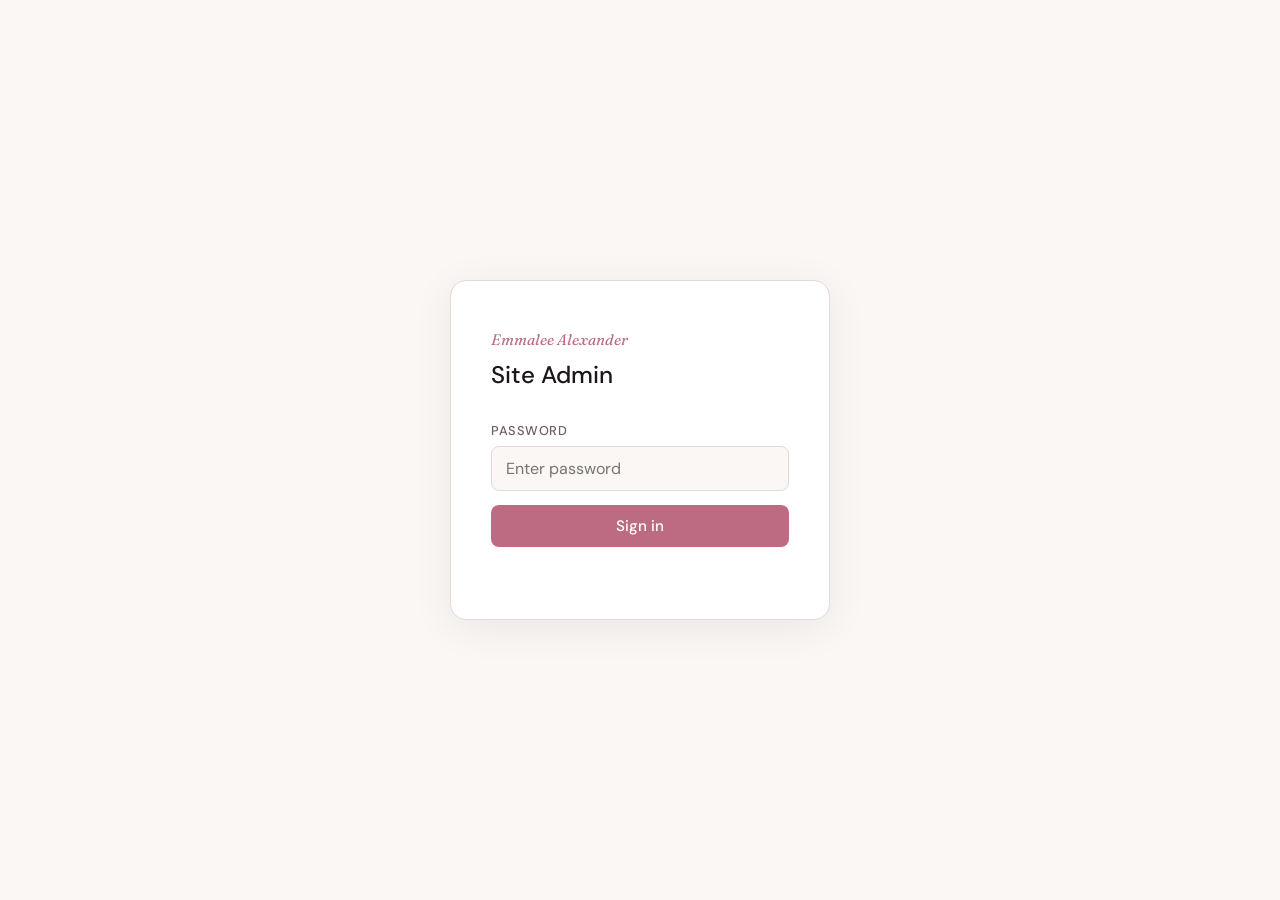
<file: admin.html>
<!DOCTYPE html>
<html lang="en">
<head>
    <meta charset="UTF-8">
    <meta name="viewport" content="width=device-width, initial-scale=1.0">
    <title>Admin · Emmalee Alexander</title>
    <link rel="preconnect" href="https://fonts.googleapis.com">
    <link rel="preconnect" href="https://fonts.gstatic.com" crossorigin>
    <link href="https://fonts.googleapis.com/css2?family=Fraunces:ital,opsz,wght@1,9..144,300&family=DM+Sans:opsz,wght@9..40,300;9..40,400;9..40,500&display=swap" rel="stylesheet">
    <style>
        /* Ensure the hidden attribute always wins over display rules */
        [hidden] { display: none !important; }

        /* ── Tokens ── */
        :root {
            --bg:       #FAF7F4;
            --surface:  #F0E8EC;
            --ink:      #1C1618;
            --ink-mid:  #6E5C64;
            --ink-muted:#A08090;
            --accent:   #BC6B82;
            --border:   #E4D8DC;
            --sidebar:  #1C1618;
            --sidebar-text: rgba(242, 236, 232, 0.72);
            --sidebar-hover: rgba(255,255,255,0.08);
            --sidebar-active: rgba(188, 107, 130, 0.22);
            --font-display: 'Fraunces', Georgia, serif;
            --font-body:    'DM Sans', system-ui, sans-serif;
            --radius: 10px;
        }

        *, *::before, *::after { box-sizing: border-box; margin: 0; padding: 0; }

        body {
            font-family: var(--font-body);
            background: var(--bg);
            color: var(--ink);
            -webkit-font-smoothing: antialiased;
            line-height: 1.5;
        }

        /* ── Login ── */

        #login-screen {
            min-height: 100dvh;
            display: flex;
            align-items: center;
            justify-content: center;
            padding: 24px;
            background: var(--bg);
        }

        .login-card {
            background: white;
            border: 1px solid var(--border);
            border-radius: 16px;
            padding: 48px 40px 40px;
            width: 100%;
            max-width: 380px;
            box-shadow: 0 8px 40px rgba(0,0,0,0.07);
        }

        .login-site {
            font-family: var(--font-display);
            font-size: 0.95rem;
            color: var(--accent);
            margin-bottom: 6px;
            font-style: italic;
        }

        .login-card h1 {
            font-family: var(--font-body);
            font-size: 1.5rem;
            font-weight: 500;
            color: var(--ink);
            margin-bottom: 28px;
        }

        .login-card label {
            display: block;
            font-size: 0.8rem;
            font-weight: 500;
            color: var(--ink-mid);
            letter-spacing: 0.04em;
            text-transform: uppercase;
            margin-bottom: 6px;
        }

        .login-card input[type="password"] {
            width: 100%;
            padding: 11px 14px;
            border: 1px solid var(--border);
            border-radius: 8px;
            font-family: var(--font-body);
            font-size: 1rem;
            color: var(--ink);
            background: var(--bg);
            outline: none;
            transition: border-color 0.2s;
            margin-bottom: 14px;
        }

        .login-card input[type="password"]:focus {
            border-color: var(--accent);
        }

        .login-submit {
            width: 100%;
            padding: 11px;
            background: var(--accent);
            color: white;
            border: none;
            border-radius: 8px;
            font-family: var(--font-body);
            font-size: 0.95rem;
            font-weight: 500;
            cursor: pointer;
            transition: opacity 0.2s;
        }

        .login-submit:hover { opacity: 0.88; }

        #login-err {
            margin-top: 12px;
            font-size: 0.85rem;
            color: #C0444A;
            min-height: 20px;
        }

        /* ── Admin layout ── */

        #admin-panel {
            display: flex;
            min-height: 100dvh;
        }

        /* Sidebar */

        .sidebar {
            width: 240px;
            min-width: 240px;
            background: var(--sidebar);
            display: flex;
            flex-direction: column;
            position: sticky;
            top: 0;
            height: 100dvh;
            overflow-y: auto;
        }

        .sidebar-top {
            padding: 28px 24px 20px;
            border-bottom: 1px solid rgba(255,255,255,0.07);
        }

        .sidebar-brand {
            font-family: var(--font-display);
            font-size: 1rem;
            font-style: italic;
            color: rgba(242, 236, 232, 0.92);
            margin-bottom: 3px;
        }

        .sidebar-sub {
            font-size: 0.72rem;
            color: var(--sidebar-text);
            letter-spacing: 0.08em;
            text-transform: uppercase;
        }

        .sidebar nav {
            flex: 1;
            padding: 16px 12px;
            display: flex;
            flex-direction: column;
            gap: 2px;
        }

        .sidebar nav a {
            display: block;
            padding: 9px 12px;
            border-radius: 6px;
            font-size: 0.875rem;
            color: var(--sidebar-text);
            text-decoration: none;
            transition: background 0.15s, color 0.15s;
        }

        .sidebar nav a:hover {
            background: var(--sidebar-hover);
            color: rgba(242, 236, 232, 0.95);
        }

        .sidebar-bottom {
            padding: 16px 12px 24px;
            border-top: 1px solid rgba(255,255,255,0.07);
            display: flex;
            flex-direction: column;
            gap: 6px;
        }

        .sidebar-bottom a,
        .sidebar-bottom button {
            display: block;
            padding: 9px 12px;
            border-radius: 6px;
            font-size: 0.875rem;
            font-family: var(--font-body);
            text-decoration: none;
            color: var(--sidebar-text);
            background: none;
            border: none;
            cursor: pointer;
            text-align: left;
            transition: background 0.15s, color 0.15s;
        }

        .sidebar-bottom a:hover,
        .sidebar-bottom button:hover {
            background: var(--sidebar-hover);
            color: rgba(242, 236, 232, 0.95);
        }

        /* Main */

        .admin-main {
            flex: 1;
            min-width: 0;
            display: flex;
            flex-direction: column;
        }

        .admin-header {
            position: sticky;
            top: 0;
            z-index: 10;
            background: rgba(250,247,244,0.92);
            backdrop-filter: blur(10px);
            -webkit-backdrop-filter: blur(10px);
            border-bottom: 1px solid var(--border);
            padding: 16px 40px;
            display: flex;
            justify-content: space-between;
            align-items: center;
            gap: 16px;
        }

        .admin-header h1 {
            font-size: 1.05rem;
            font-weight: 500;
            color: var(--ink);
        }

        .save-btn {
            padding: 9px 20px;
            background: var(--accent);
            color: white;
            border: none;
            border-radius: 8px;
            font-family: var(--font-body);
            font-size: 0.875rem;
            font-weight: 500;
            cursor: pointer;
            transition: opacity 0.2s;
        }

        .save-btn:hover { opacity: 0.88; }

        /* Toast */

        .toast {
            position: fixed;
            bottom: 28px;
            right: 28px;
            background: #1C1618;
            color: rgba(242,236,232,0.95);
            padding: 12px 20px;
            border-radius: 8px;
            font-size: 0.875rem;
            font-weight: 500;
            box-shadow: 0 4px 20px rgba(0,0,0,0.2);
            opacity: 0;
            transform: translateY(8px);
            pointer-events: none;
            transition: opacity 0.22s ease, transform 0.22s ease;
            z-index: 1000;
        }

        .toast.show {
            opacity: 1;
            transform: translateY(0);
        }

        /* Sections */

        .admin-content {
            padding: 40px;
            display: flex;
            flex-direction: column;
            gap: 0;
        }

        .admin-section {
            padding: 40px 0;
            border-bottom: 1px solid var(--border);
        }

        .admin-section:last-child {
            border-bottom: none;
        }

        .admin-section h2 {
            font-size: 1rem;
            font-weight: 500;
            color: var(--ink);
            margin-bottom: 4px;
        }

        .section-desc {
            font-size: 0.82rem;
            color: var(--ink-muted);
            margin-bottom: 24px;
        }

        .section-desc code {
            font-family: ui-monospace, monospace;
            font-size: 0.78rem;
            background: var(--surface);
            padding: 1px 5px;
            border-radius: 4px;
            color: var(--ink-mid);
        }

        /* Fields */

        .fields {
            display: flex;
            flex-direction: column;
            gap: 18px;
            margin-top: 24px;
        }

        .fields label,
        .step-block label,
        .work-block label {
            display: flex;
            flex-direction: column;
            gap: 6px;
            font-size: 0.8rem;
            font-weight: 500;
            color: var(--ink-mid);
            letter-spacing: 0.03em;
        }

        .fields input,
        .fields textarea,
        .step-block input,
        .step-block textarea,
        .work-block input,
        .work-block textarea {
            padding: 10px 13px;
            border: 1px solid var(--border);
            border-radius: 8px;
            font-family: var(--font-body);
            font-size: 0.925rem;
            color: var(--ink);
            background: white;
            resize: vertical;
            outline: none;
            transition: border-color 0.18s;
            line-height: 1.55;
        }

        .fields input:focus,
        .fields textarea:focus,
        .step-block input:focus,
        .step-block textarea:focus,
        .work-block input:focus,
        .work-block textarea:focus {
            border-color: var(--accent);
        }

        /* Step grid */

        .step-grid {
            display: grid;
            grid-template-columns: repeat(3, 1fr);
            gap: 24px;
            margin-top: 24px;
        }

        .step-block {
            background: white;
            border: 1px solid var(--border);
            border-radius: var(--radius);
            padding: 20px;
            display: flex;
            flex-direction: column;
            gap: 14px;
        }

        .step-num {
            font-family: var(--font-display);
            font-size: 1.8rem;
            font-weight: 300;
            font-style: italic;
            color: var(--border);
            line-height: 1;
        }

        /* Work grid */

        .work-grid {
            display: grid;
            grid-template-columns: repeat(2, 1fr);
            gap: 16px;
            margin-top: 24px;
        }

        .work-block {
            background: white;
            border: 1px solid var(--border);
            border-radius: var(--radius);
            padding: 20px;
            display: flex;
            flex-direction: column;
            gap: 14px;
        }

        .work-block-label {
            font-size: 0.72rem;
            font-weight: 500;
            text-transform: uppercase;
            letter-spacing: 0.12em;
            color: var(--accent);
        }

        /* ── Font picker ── */

        .font-grid {
            display: grid;
            grid-template-columns: repeat(3, 1fr);
            gap: 12px;
            margin-top: 24px;
        }

        .font-option {
            cursor: pointer;
            display: flex;
            flex-direction: column;
            gap: 5px;
            background: white;
            border: 2px solid var(--border);
            border-radius: var(--radius);
            padding: 16px;
            transition: border-color 0.18s, background 0.18s;
        }

        .font-option:has(input:checked) {
            border-color: var(--accent);
            background: var(--surface);
        }

        .font-option input[type="radio"] { display: none; }

        .font-option-check {
            width: 16px;
            height: 16px;
            border: 2px solid var(--border);
            border-radius: 50%;
            margin-bottom: 4px;
            display: flex;
            align-items: center;
            justify-content: center;
            transition: border-color 0.18s;
        }

        .font-option:has(input:checked) .font-option-check {
            border-color: var(--accent);
            background: var(--accent);
        }

        .font-option:has(input:checked) .font-option-check::after {
            content: '';
            width: 6px;
            height: 6px;
            border-radius: 50%;
            background: white;
        }

        .font-option-name {
            font-size: 0.875rem;
            font-weight: 500;
            color: var(--ink);
        }

        .font-option-desc {
            font-size: 0.75rem;
            color: var(--ink-muted);
            line-height: 1.4;
        }

        /* ── Responsive ── */

        @media (max-width: 900px) {
            .step-grid { grid-template-columns: 1fr; }
            .font-grid { grid-template-columns: repeat(2, 1fr); }
        }

        @media (max-width: 560px) {
            .font-grid { grid-template-columns: 1fr; }
        }

        @media (max-width: 768px) {
            #admin-panel { flex-direction: column; }

            /* Switch sidebar to a 2-row grid:
               Row 1: brand (left) | utility actions (right)
               Row 2: nav links spanning full width             */
            .sidebar {
                width: 100%;
                height: auto;
                position: static;
                display: grid;
                grid-template-columns: 1fr auto;
                grid-template-rows: auto auto;
                padding: 0;
                gap: 0;
            }

            .sidebar-top {
                grid-column: 1;
                grid-row: 1;
                border-bottom: none;
                padding: 10px 16px;
                display: flex;
                align-items: center;
            }

            .sidebar-brand { font-size: 0.875rem; }
            .sidebar-sub { display: none; }

            .sidebar-bottom {
                grid-column: 2;
                grid-row: 1;
                flex-direction: row;
                border-top: none;
                padding: 4px 8px;
                gap: 2px;
                align-items: center;
            }

            .sidebar-bottom a,
            .sidebar-bottom button { padding: 6px 10px; font-size: 0.8rem; }

            /* Row 2: nav links, full width, horizontally scrollable */
            .sidebar nav {
                grid-column: 1 / -1;
                grid-row: 2;
                flex-direction: row;
                flex-wrap: nowrap;
                padding: 0 8px 8px;
                gap: 2px;
                border-top: 1px solid rgba(255,255,255,0.07);
                overflow-x: auto;
                -webkit-overflow-scrolling: touch;
            }

            .sidebar nav a {
                padding: 7px 10px;
                font-size: 0.8rem;
                white-space: nowrap;
                flex-shrink: 0;
            }

            .admin-header { padding: 12px 20px; }
            .admin-content { padding: 20px; }
            .work-grid { grid-template-columns: 1fr; }
        }
    </style>
</head>
<body>

<!-- ── Login ── -->
<div id="login-screen">
    <div class="login-card">
        <p class="login-site">Emmalee Alexander</p>
        <h1>Site Admin</h1>
        <form id="login-form">
            <label for="pw">Password</label>
            <input type="password" id="pw" placeholder="Enter password" autocomplete="current-password" required>
            <button type="submit" class="login-submit">Sign in</button>
        </form>
        <p id="login-err"></p>
    </div>
</div>

<!-- ── Admin panel ── -->
<div id="admin-panel" hidden>

    <aside class="sidebar">
        <div class="sidebar-top">
            <p class="sidebar-brand">Emmalee Alexander</p>
            <p class="sidebar-sub">Portfolio Admin</p>
        </div>
        <nav>
            <a href="#s-about">About</a>
            <a href="#s-contact">Contact</a>
            <a href="#s-fonts">Fonts</a>
            <a href="#s-process">How it works</a>
            <a href="#s-pricing">Pricing</a>
            <a href="#s-reviews">Reviews</a>
            <a href="#s-work">Work</a>
        </nav>
        <div class="sidebar-bottom">
            <a href="index.html" target="_blank" rel="noopener">View site ↗</a>
            <button id="logout-btn">Sign out</button>
        </div>
    </aside>

    <div class="admin-main">
        <header class="admin-header">
            <h1>Edit Content</h1>
            <button class="save-btn" id="save-btn">Save changes</button>
        </header>

        <div class="admin-content">

            <!-- About -->
            <section class="admin-section" id="s-about">
                <h2>About</h2>
                <p class="section-desc">The two paragraphs that appear in the About section of your site.</p>
                <div class="fields">
                    <label>First paragraph
                        <textarea id="f-about-p1" rows="4"></textarea>
                    </label>
                    <label>Second paragraph
                        <textarea id="f-about-p2" rows="4"></textarea>
                    </label>
                </div>
            </section>

            <!-- Contact -->
            <section class="admin-section" id="s-contact">
                <h2>Contact</h2>
                <p class="section-desc">Your email and social link shown at the bottom of the page.</p>
                <div class="fields">
                    <label>Email address
                        <input type="email" id="f-contact-email">
                    </label>
                    <label>Social handle (shown text — e.g. @emmaleealexander)
                        <input type="text" id="f-contact-handle">
                    </label>
                    <label>Social link URL (e.g. https://instagram.com/emmaleealexander)
                        <input type="text" id="f-contact-url">
                    </label>
                </div>
            </section>

            <!-- Fonts -->
            <section class="admin-section" id="s-fonts">
                <h2>Fonts</h2>
                <p class="section-desc">Choose a font pairing for the whole site. The change goes live when you hit Save.</p>
                <div class="font-grid">
                    <label class="font-option">
                        <input type="radio" name="font_pair" value="fraunces">
                        <div class="font-option-check"></div>
                        <span class="font-option-name">Fraunces + DM Sans</span>
                        <span class="font-option-desc">Elegant italic serif — the current default</span>
                    </label>
                    <label class="font-option">
                        <input type="radio" name="font_pair" value="playfair">
                        <div class="font-option-check"></div>
                        <span class="font-option-name">Playfair + Source Sans</span>
                        <span class="font-option-desc">Classic editorial — great for luxury brands</span>
                    </label>
                    <label class="font-option">
                        <input type="radio" name="font_pair" value="cormorant">
                        <div class="font-option-check"></div>
                        <span class="font-option-name">Cormorant + Inter</span>
                        <span class="font-option-desc">Refined and light — very high-fashion</span>
                    </label>
                    <label class="font-option">
                        <input type="radio" name="font_pair" value="lora">
                        <div class="font-option-check"></div>
                        <span class="font-option-name">Lora + Nunito</span>
                        <span class="font-option-desc">Warm and approachable — great for small business</span>
                    </label>
                    <label class="font-option">
                        <input type="radio" name="font_pair" value="libre">
                        <div class="font-option-check"></div>
                        <span class="font-option-name">Libre Baskerville + Open Sans</span>
                        <span class="font-option-desc">Traditional and sturdy — highly readable</span>
                    </label>
                </div>
            </section>

            <!-- How it works -->
            <section class="admin-section" id="s-process">
                <h2>How it works</h2>
                <p class="section-desc">The three steps shown in the Process section of your site.</p>
                <div class="step-grid">
                    <div class="step-block">
                        <span class="step-num">01</span>
                        <label>Step title
                            <input type="text" id="f-p1-title">
                        </label>
                        <label>Description
                            <textarea id="f-p1-desc" rows="3"></textarea>
                        </label>
                    </div>
                    <div class="step-block">
                        <span class="step-num">02</span>
                        <label>Step title
                            <input type="text" id="f-p2-title">
                        </label>
                        <label>Description
                            <textarea id="f-p2-desc" rows="3"></textarea>
                        </label>
                    </div>
                    <div class="step-block">
                        <span class="step-num">03</span>
                        <label>Step title
                            <input type="text" id="f-p3-title">
                        </label>
                        <label>Description
                            <textarea id="f-p3-desc" rows="3"></textarea>
                        </label>
                    </div>
                </div>
            </section>

            <!-- Pricing -->
            <section class="admin-section" id="s-pricing">
                <h2>Pricing</h2>
                <p class="section-desc">The prices and bullet points shown on each pricing card.</p>
                <div class="step-grid" style="grid-template-columns: repeat(auto-fit, minmax(180px, 1fr));">
                    <div class="step-block">
                        <span class="step-num" style="font-size:1.1rem;color:var(--accent);">Business Cards</span>
                        <label>Price (e.g. $65)
                            <input type="text" id="f-pricing-bc-price">
                        </label>
                        <label>Bullet 1 <input type="text" id="f-pricing-bc-li-0"></label>
                        <label>Bullet 2 <input type="text" id="f-pricing-bc-li-1"></label>
                        <label>Bullet 3 <input type="text" id="f-pricing-bc-li-2"></label>
                        <label>Bullet 4 <input type="text" id="f-pricing-bc-li-3"></label>
                    </div>
                    <div class="step-block">
                        <span class="step-num" style="font-size:1.1rem;color:var(--accent);">Flyers</span>
                        <label>Price (e.g. $75)
                            <input type="text" id="f-pricing-fl-price">
                        </label>
                        <label>Bullet 1 <input type="text" id="f-pricing-fl-li-0"></label>
                        <label>Bullet 2 <input type="text" id="f-pricing-fl-li-1"></label>
                        <label>Bullet 3 <input type="text" id="f-pricing-fl-li-2"></label>
                        <label>Bullet 4 <input type="text" id="f-pricing-fl-li-3"></label>
                    </div>
                    <div class="step-block">
                        <span class="step-num" style="font-size:1.1rem;color:var(--accent);">Invitations</span>
                        <label>Price (e.g. $85)
                            <input type="text" id="f-pricing-inv-price">
                        </label>
                        <label>Bullet 1 <input type="text" id="f-pricing-inv-li-0"></label>
                        <label>Bullet 2 <input type="text" id="f-pricing-inv-li-1"></label>
                        <label>Bullet 3 <input type="text" id="f-pricing-inv-li-2"></label>
                        <label>Bullet 4 <input type="text" id="f-pricing-inv-li-3"></label>
                    </div>
                    <div class="step-block">
                        <span class="step-num" style="font-size:1.1rem;color:var(--accent);">Note</span>
                        <label>Pricing note (shown below cards)
                            <textarea id="f-pricing-note" rows="2"></textarea>
                        </label>
                    </div>
                </div>
            </section>

            <!-- Reviews -->
            <section class="admin-section" id="s-reviews">
                <h2>Reviews</h2>
                <p class="section-desc">Up to three client reviews shown on your site. Leave a quote blank to hide that card.</p>
                <div class="step-grid" id="reviews-admin-grid">
                    <div class="step-block">
                        <span class="step-num">01</span>
                        <label>Quote
                            <textarea id="f-review-0-quote" rows="3"></textarea>
                        </label>
                        <label>Reviewer name
                            <input type="text" id="f-review-0-name">
                        </label>
                        <label>Business
                            <input type="text" id="f-review-0-business">
                        </label>
                    </div>
                    <div class="step-block">
                        <span class="step-num">02</span>
                        <label>Quote
                            <textarea id="f-review-1-quote" rows="3"></textarea>
                        </label>
                        <label>Reviewer name
                            <input type="text" id="f-review-1-name">
                        </label>
                        <label>Business
                            <input type="text" id="f-review-1-business">
                        </label>
                    </div>
                    <div class="step-block">
                        <span class="step-num">03</span>
                        <label>Quote
                            <textarea id="f-review-2-quote" rows="3"></textarea>
                        </label>
                        <label>Reviewer name
                            <input type="text" id="f-review-2-name">
                        </label>
                        <label>Business
                            <input type="text" id="f-review-2-business">
                        </label>
                    </div>
                </div>
            </section>

            <!-- Work -->
            <section class="admin-section" id="s-work">
                <h2>Work</h2>
                <p class="section-desc">Title, description, and image for each case study. Drop image files into the <code>images/</code> folder, then enter the filename here (e.g. <code>my-card.jpg</code>).</p>
                <div class="work-grid" id="work-grid"></div>
            </section>

        </div>
    </div>
</div>

<div id="toast" class="toast">Changes saved!</div>

<script>
    // ── Password — change this to something only Emmalee knows ──
    const PASSWORD = 'emmalee2026';

    // ── Defaults (must match script.js) ──
    const DEFAULT_CONTENT = {
        about_p1:           "I'm Emmalee, a designer from Frankfort, MI. I started with business cards and flyers because I love how good print design can make something feel real — a brand you'd actually hold onto, an invitation worth keeping.",
        about_p2:           "Every project is built from scratch — no templates, no shortcuts. I listen first, ask questions, and don't deliver until it feels right.",
        contact_email:      'emmaleealexander527@gmail.com',
        contact_handle:     '@yourhandle',
        contact_handle_url: '#',
        process_1_title:    'Reach out',
        process_1_desc:     "Tell me about your business, the vibe you're after, and any ideas you have. No design experience needed on your end.",
        process_2_title:    'We design it',
        process_2_desc:     "I'll share a few concepts and we'll refine together until it feels exactly right — back and forth until you love it.",
        process_3_title:    'Files delivered',
        process_3_desc:     'High-res, print-ready files straight to your inbox, ready to hand off to any printer. Social sizes included if you need them.',
        pricing_bc_price:   '$65',
        pricing_bc_li_0:    'Custom from-scratch design',
        pricing_bc_li_1:    '2 revisions included',
        pricing_bc_li_2:    'Print-ready files delivered',
        pricing_bc_li_3:    'Social sizes on request',
        pricing_fl_price:   '$75',
        pricing_fl_li_0:    'Custom from-scratch design',
        pricing_fl_li_1:    '2 revisions included',
        pricing_fl_li_2:    'Print-ready files delivered',
        pricing_fl_li_3:    'Digital sizes on request',
        pricing_inv_price:  '$85',
        pricing_inv_li_0:   'Custom from-scratch design',
        pricing_inv_li_1:   'Print-ready & digital files',
        pricing_inv_li_2:   '2 revisions included',
        pricing_inv_li_3:   'Full suite pricing on request',
        pricing_note:       'Every project is different — reach out for a custom quote.',
    };

    const DEFAULT_REVIEWS = [
        { name: 'George Clinkscales',  business: 'Personal Web Developer', quote: "I made a business card for myself at first. Emmalee told me she could make one better. So I let her. I love my business card and have a lot of confidence when I give it out to potential clients." },
        { name: 'Dr. Karen Alexander', business: 'White Bear Harmonics',    quote: "I'm so impressed with Emmalee's design work. She took my vision and added style and beauty to create a business card that I know will attract customers and help to grow my wellness company. I highly recommend her work!" },
        { name: '', business: '', quote: '' },
    ];

    const DEFAULT_WORK_ITEMS = [
        { title: 'Graduation Party Invite', desc: 'Gold botanical graduation party invitation with personal photo, elegant script type, and a floral illustration border — designed for print and ready to mail.',                                      category: 'Flyer',         image: 'emmalee-grad-invite.PNG',          imageBack: 'emmalee-grad-invite.PNG' },
        { title: 'White Bear Harmonics',    desc: 'Two-sided business card for a holistic health practice in Northern Michigan. Logo and card designed from scratch — branded navy palette, clean typography, and a services QR code on the back.',  category: 'Business Card', image: 'whitebear-harmonics-front.PNG', imageBack: 'whitebear-harmoincs-back.PNG', link: 'https://whitebearharmonics.com' },
        { title: 'George Clinkscales',      desc: 'High-contrast black and white card for an iOS and full stack engineer. Clean split-panel layout with contact info on the left and services on the right, QR code on the back.',                      category: 'Business Card', image: 'george-card-front.PNG',            imageBack: 'george-card-back.PNG', link: 'https://georgeclinkscalesdev.com' },
        { title: 'Graduation Thank You Card', desc: 'Matching thank you card to close the graduation suite — bold pink script, personal photo, and a handwritten-style signature.',                                                                     category: 'Flyer',         image: 'emmalee-grad-thank-you.PNG',       imageBack: 'emmalee-grad-thank-you.PNG' },
    ];

    // ── Auth ──
    const SESSION_KEY = 'ea_admin_session';

    document.getElementById('login-form').addEventListener('submit', e => {
        e.preventDefault();
        if (document.getElementById('pw').value === PASSWORD) {
            sessionStorage.setItem(SESSION_KEY, '1');
            showAdmin();
        } else {
            document.getElementById('login-err').textContent = 'Incorrect password. Try again.';
        }
    });

    document.getElementById('logout-btn').addEventListener('click', () => {
        sessionStorage.removeItem(SESSION_KEY);
        location.reload();
    });

    if (sessionStorage.getItem(SESSION_KEY)) showAdmin();

    function showAdmin() {
        document.getElementById('login-screen').hidden  = true;
        document.getElementById('admin-panel').hidden   = false;
        populateFields();
    }

    // ── Populate form from localStorage (or defaults) ──
    function populateFields() {
        const saved   = JSON.parse(localStorage.getItem('site_content') || 'null');
        const content = Object.assign({}, DEFAULT_CONTENT, saved);
        const work    = JSON.parse(localStorage.getItem('work_items') || 'null') || DEFAULT_WORK_ITEMS;

        document.getElementById('f-about-p1').value      = content.about_p1;
        document.getElementById('f-about-p2').value      = content.about_p2;
        document.getElementById('f-contact-email').value = content.contact_email;
        document.getElementById('f-contact-handle').value= content.contact_handle;
        document.getElementById('f-contact-url').value   = content.contact_handle_url;
        document.getElementById('f-p1-title').value      = content.process_1_title;
        document.getElementById('f-p1-desc').value       = content.process_1_desc;
        document.getElementById('f-p2-title').value      = content.process_2_title;
        document.getElementById('f-p2-desc').value       = content.process_2_desc;
        document.getElementById('f-p3-title').value      = content.process_3_title;
        document.getElementById('f-p3-desc').value       = content.process_3_desc;

        // Font pair
        const savedFont = localStorage.getItem('font_pair') || 'fraunces';
        const fontRadio = document.querySelector(`input[name="font_pair"][value="${savedFont}"]`);
        if (fontRadio) fontRadio.checked = true;

        // Pricing
        const pricingFields = [
            'pricing_bc_price', 'pricing_bc_li_0', 'pricing_bc_li_1', 'pricing_bc_li_2', 'pricing_bc_li_3',
            'pricing_fl_price', 'pricing_fl_li_0', 'pricing_fl_li_1', 'pricing_fl_li_2', 'pricing_fl_li_3',
            'pricing_inv_price', 'pricing_inv_li_0', 'pricing_inv_li_1', 'pricing_inv_li_2', 'pricing_inv_li_3',
            'pricing_note',
        ];
        pricingFields.forEach(key => {
            const el = document.getElementById('f-' + key.replace(/_/g, '-'));
            if (el) el.value = content[key] || '';
        });

        // Reviews
        const reviews = JSON.parse(localStorage.getItem('reviews') || 'null') || DEFAULT_REVIEWS;
        reviews.forEach((review, i) => {
            const q = document.getElementById('f-review-' + i + '-quote');
            const n = document.getElementById('f-review-' + i + '-name');
            const b = document.getElementById('f-review-' + i + '-business');
            if (q) q.value = review.quote;
            if (n) n.value = review.name;
            if (b) b.value = review.business;
        });

        // Build work cards
        const grid = document.getElementById('work-grid');
        grid.innerHTML = '';
        work.forEach((item, i) => {
            const block = document.createElement('div');
            block.className = 'work-block';
            block.innerHTML = `<p class="work-block-label">${item.category} · Card ${i + 1}</p>`;

            const titleLabel = document.createElement('label');
            titleLabel.textContent = 'Title';
            const titleInput = document.createElement('input');
            titleInput.type  = 'text';
            titleInput.id    = 'f-work-' + i + '-title';
            titleInput.value = item.title;
            titleLabel.appendChild(titleInput);

            const descLabel = document.createElement('label');
            descLabel.textContent = 'Description';
            const descArea  = document.createElement('textarea');
            descArea.id     = 'f-work-' + i + '-desc';
            descArea.rows   = 3;
            descArea.value  = item.desc;
            descLabel.appendChild(descArea);

            const imageLabel = document.createElement('label');
            imageLabel.textContent = 'Front image filename';
            const imageInput = document.createElement('input');
            imageInput.type        = 'text';
            imageInput.id          = 'f-work-' + i + '-image';
            imageInput.value       = item.image || '';
            imageInput.placeholder = 'e.g. card-front.jpg';
            imageLabel.appendChild(imageInput);

            const imageBackLabel = document.createElement('label');
            imageBackLabel.textContent = 'Back image filename (optional — enables 3D spin)';
            const imageBackInput = document.createElement('input');
            imageBackInput.type        = 'text';
            imageBackInput.id          = 'f-work-' + i + '-imageBack';
            imageBackInput.value       = item.imageBack || '';
            imageBackInput.placeholder = 'e.g. card-back.jpg';
            imageBackLabel.appendChild(imageBackInput);

            block.appendChild(titleLabel);
            block.appendChild(descLabel);
            block.appendChild(imageLabel);
            block.appendChild(imageBackLabel);
            grid.appendChild(block);
        });
    }

    // ── Save ──
    document.getElementById('save-btn').addEventListener('click', saveAll);

    function saveAll() {
        const content = {
            about_p1:           document.getElementById('f-about-p1').value,
            about_p2:           document.getElementById('f-about-p2').value,
            contact_email:      document.getElementById('f-contact-email').value,
            contact_handle:     document.getElementById('f-contact-handle').value,
            contact_handle_url: document.getElementById('f-contact-url').value,
            process_1_title:    document.getElementById('f-p1-title').value,
            process_1_desc:     document.getElementById('f-p1-desc').value,
            process_2_title:    document.getElementById('f-p2-title').value,
            process_2_desc:     document.getElementById('f-p2-desc').value,
            process_3_title:    document.getElementById('f-p3-title').value,
            process_3_desc:     document.getElementById('f-p3-desc').value,
            pricing_bc_price:   document.getElementById('f-pricing-bc-price').value,
            pricing_bc_li_0:    document.getElementById('f-pricing-bc-li-0').value,
            pricing_bc_li_1:    document.getElementById('f-pricing-bc-li-1').value,
            pricing_bc_li_2:    document.getElementById('f-pricing-bc-li-2').value,
            pricing_bc_li_3:    document.getElementById('f-pricing-bc-li-3').value,
            pricing_fl_price:   document.getElementById('f-pricing-fl-price').value,
            pricing_fl_li_0:    document.getElementById('f-pricing-fl-li-0').value,
            pricing_fl_li_1:    document.getElementById('f-pricing-fl-li-1').value,
            pricing_fl_li_2:    document.getElementById('f-pricing-fl-li-2').value,
            pricing_fl_li_3:    document.getElementById('f-pricing-fl-li-3').value,
            pricing_inv_price:  document.getElementById('f-pricing-inv-price').value,
            pricing_inv_li_0:   document.getElementById('f-pricing-inv-li-0').value,
            pricing_inv_li_1:   document.getElementById('f-pricing-inv-li-1').value,
            pricing_inv_li_2:   document.getElementById('f-pricing-inv-li-2').value,
            pricing_inv_li_3:   document.getElementById('f-pricing-inv-li-3').value,
            pricing_note:       document.getElementById('f-pricing-note').value,
        };

        const existing = JSON.parse(localStorage.getItem('work_items') || 'null') || DEFAULT_WORK_ITEMS;
        const work = existing.map((item, i) => ({
            ...item,
            title: (document.getElementById('f-work-' + i + '-title') || {}).value || item.title,
            desc:  (document.getElementById('f-work-' + i + '-desc')  || {}).value || item.desc,
            image:     (document.getElementById('f-work-' + i + '-image')     || {}).value ?? (item.image     || ''),
            imageBack: (document.getElementById('f-work-' + i + '-imageBack') || {}).value ?? (item.imageBack || ''),
        }));

        const reviews = DEFAULT_REVIEWS.map((_, i) => ({
            quote:    (document.getElementById('f-review-' + i + '-quote')    || {}).value || '',
            name:     (document.getElementById('f-review-' + i + '-name')     || {}).value || '',
            business: (document.getElementById('f-review-' + i + '-business') || {}).value || '',
        }));

        const selectedFont = document.querySelector('input[name="font_pair"]:checked');
        if (selectedFont) localStorage.setItem('font_pair', selectedFont.value);

        localStorage.setItem('site_content', JSON.stringify(content));
        localStorage.setItem('work_items',   JSON.stringify(work));
        localStorage.setItem('reviews',      JSON.stringify(reviews));

        const toast = document.getElementById('toast');
        toast.classList.add('show');
        setTimeout(() => toast.classList.remove('show'), 2800);
    }
</script>
</body>
</html>
</file>
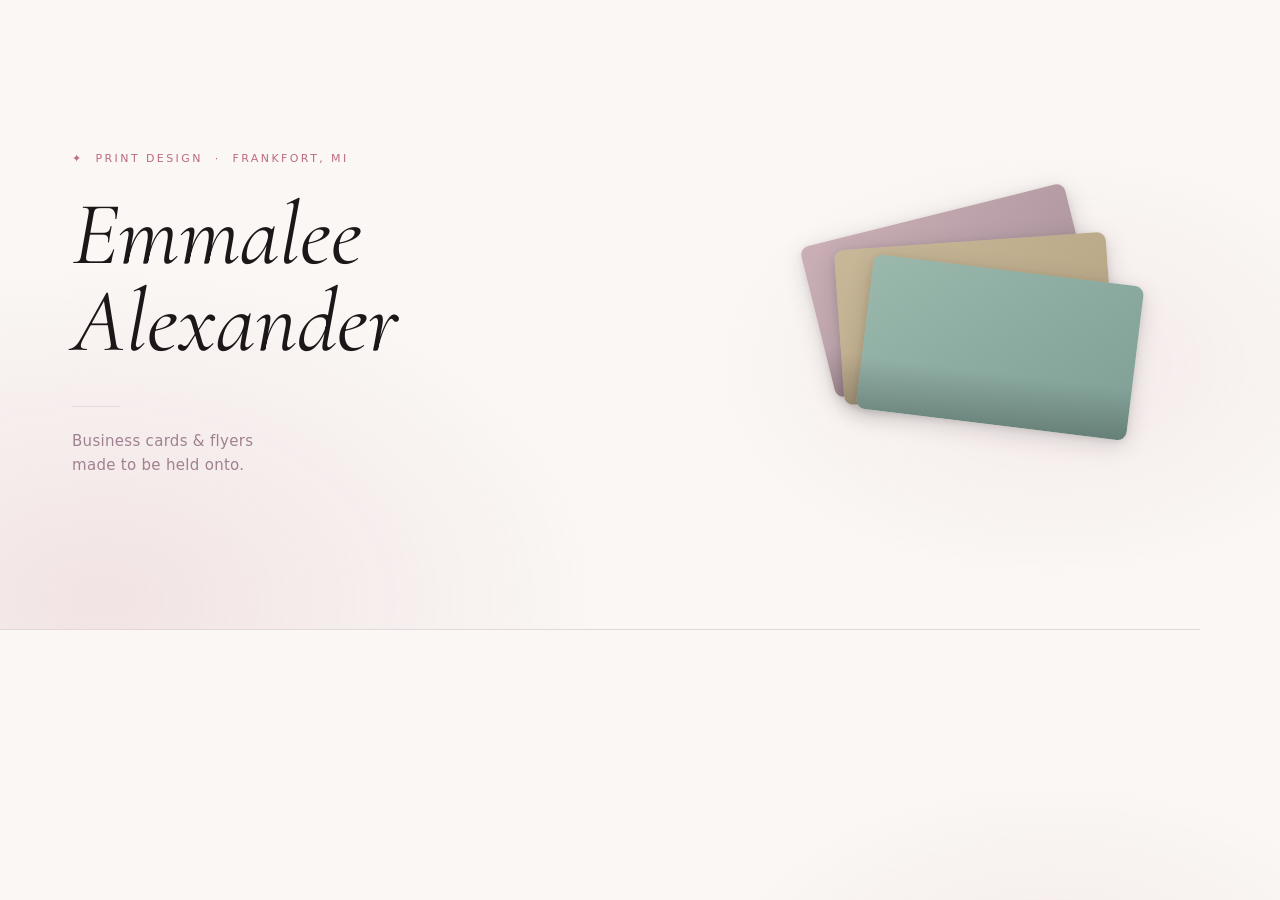
<file: og-image.html>
<!DOCTYPE html>
<html lang="en">
<head>
<meta charset="UTF-8">
<title>OG Image — Emmalee Alexander</title>
<!--
  HOW TO EXPORT AS PNG:
  1. Open this file in Chrome
  2. Open DevTools (F12) → click the device toolbar icon (Ctrl+Shift+M / Cmd+Shift+M)
  3. Set dimensions to 1200 × 630
  4. Open the Command Palette (Ctrl+Shift+P / Cmd+Shift+P)
  5. Type "Capture screenshot" and press Enter
  6. Save the file as og-image.png in this folder
-->
<link rel="preconnect" href="https://fonts.googleapis.com">
<link rel="preconnect" href="https://fonts.gstatic.com" crossorigin>
<link href="https://fonts.googleapis.com/css2?family=Cormorant+Garamond:ital,wght@1,400&display=swap" rel="stylesheet">
<style>

*, *::before, *::after {
    box-sizing: border-box;
    margin: 0;
    padding: 0;
}

body {
    width: 1200px;
    height: 630px;
    overflow: hidden;
    position: relative;
    font-family: system-ui, -apple-system, sans-serif;
    background:
        radial-gradient(ellipse 55% 75% at 8% 95%, rgba(188, 107, 130, 0.14) 0%, transparent 70%),
        radial-gradient(ellipse 40% 52% at 82% 58%, rgba(188, 107, 130, 0.09) 0%, transparent 65%),
        #FAF7F4;
}

.grain {
    position: absolute;
    inset: 0;
    width: 100%;
    height: 100%;
    opacity: 0.044;
    mix-blend-mode: soft-light;
    pointer-events: none;
    z-index: 8;
}

.bottom-rule {
    position: absolute;
    bottom: 0;
    left: 0;
    right: 0;
    height: 1px;
    background: #E4D8DC;
    z-index: 5;
}

.text-zone {
    position: absolute;
    left: 72px;
    top: 0;
    bottom: 0;
    width: 560px;
    display: flex;
    flex-direction: column;
    justify-content: center;
}

.eyebrow {
    font-size: 11px;
    font-weight: 500;
    text-transform: uppercase;
    letter-spacing: 0.22em;
    color: #BC6B82;
    margin-bottom: 26px;
}

.name {
    font-family: 'Cormorant Garamond', Georgia, serif;
    font-style: italic;
    font-weight: 400;
    font-size: 90px;
    line-height: 0.97;
    color: #1C1618;
    margin-bottom: 40px;
}

.separator {
    width: 48px;
    height: 1px;
    background: #E4D8DC;
    margin-bottom: 22px;
}

.tagline {
    font-size: 15px;
    font-weight: 400;
    color: #A08090;
    letter-spacing: 0.02em;
    line-height: 1.65;
}

.card {
    position: absolute;
    width: 272px;
    height: 155px;
    border-radius: 9px;
    overflow: hidden;
    box-shadow: 0 6px 24px rgba(0, 0, 0, 0.14), 0 2px 7px rgba(0, 0, 0, 0.09);
}

.card::after {
    content: '';
    position: absolute;
    bottom: 0;
    left: 0;
    right: 0;
    height: 52px;
    background: linear-gradient(to top, rgba(0, 0, 0, 0.20), transparent);
}

.card-1 {
    background: linear-gradient(140deg, #CBAFB7 0%, #A89098 100%);
    left: 814px;
    top: 213px;
    transform: rotate(-14deg);
}

.card-2 {
    background: linear-gradient(140deg, #C8B898 0%, #B4A282 100%);
    left: 839px;
    top: 241px;
    transform: rotate(-4deg);
}

.card-3 {
    background: linear-gradient(140deg, #9AB8AC 0%, #7E9E94 100%);
    left: 864px;
    top: 270px;
    transform: rotate(7deg);
}

</style>
</head>
<body>

<svg class="grain" aria-hidden="true">
    <filter id="grain-filter">
        <feTurbulence type="fractalNoise" baseFrequency="0.68" numOctaves="3" stitchTiles="stitch"/>
        <feColorMatrix type="saturate" values="0"/>
    </filter>
    <rect width="100%" height="100%" filter="url(#grain-filter)"/>
</svg>

<div class="bottom-rule"></div>

<div class="text-zone">
    <p class="eyebrow">✦&nbsp;&nbsp;Print Design &nbsp;·&nbsp; Frankfort, MI</p>
    <h1 class="name">Emmalee<br>Alexander</h1>
    <div class="separator"></div>
    <p class="tagline">Business cards &amp; flyers<br>made to be held onto.</p>
</div>

<div class="card card-1"></div>
<div class="card card-2"></div>
<div class="card card-3"></div>

</body>
</html>
</file>
